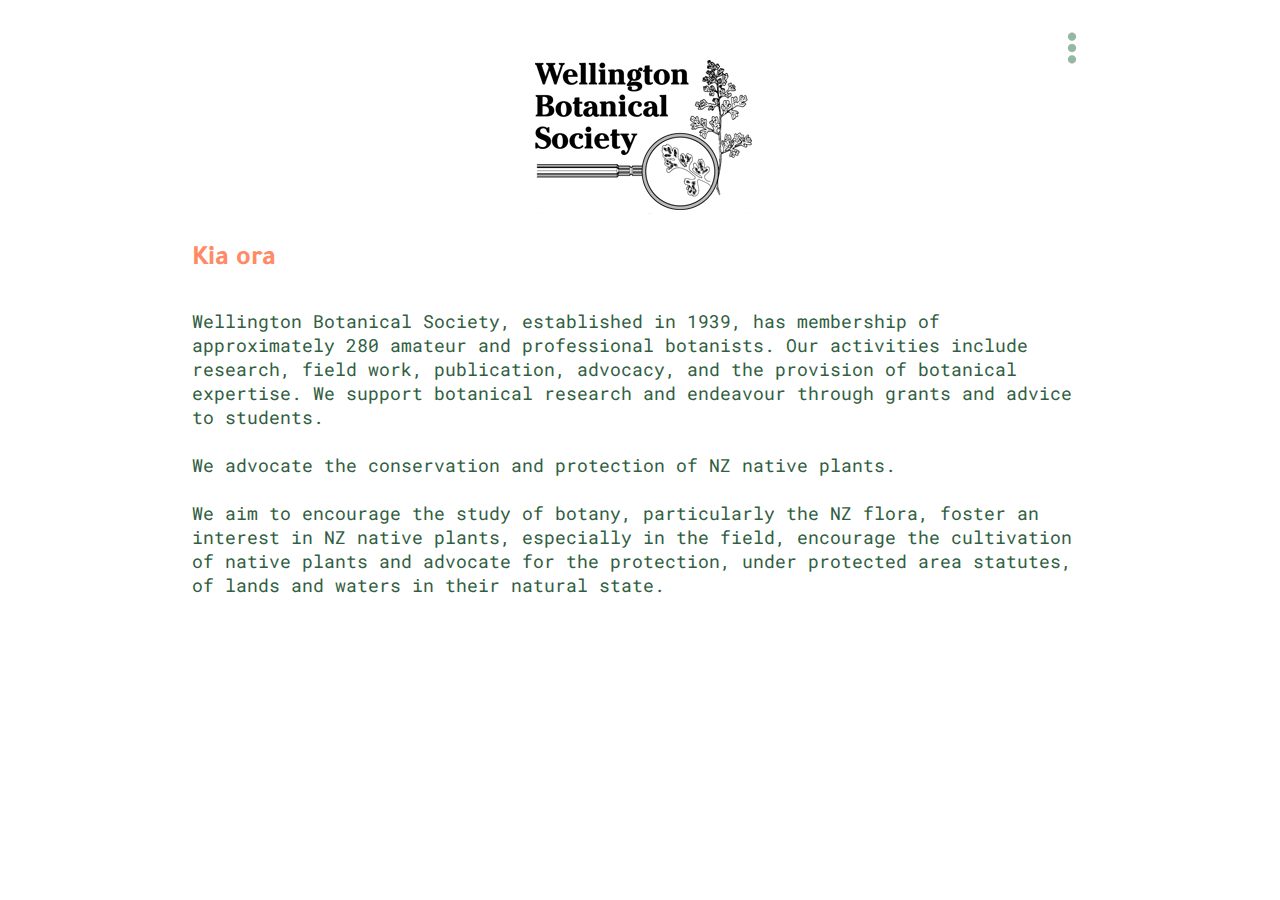
<file: index.html>
<!DOCTYPE html>
<html>
  <head>
    <meta charset="UTF-8">
    <meta name="viewport" content="width=device-width,initial-scale=1">
    <title>Wellington Botanical Society - Field trips</title>
    <link rel="stylesheet" href="css/style.css" type="text/css">
    <link rel="stylesheet" href="https://cdnjs.cloudflare.com/ajax/libs/font-awesome/4.7.0/css/font-awesome.min.css">
    <link href="https://fonts.googleapis.com/css?family=Roboto+Mono|Tajawal&display=swap" rel="stylesheet">
  </head>

  <body>
    <!-- Nav Bar Start -->
    <header class="header">
      <nav>
        <div class="container">
          <a class="menu-icon" href="menu.html">
            <img src="images/vertical-dots.png" alt="menu-icon">
          </a>
        </div>
      </nav>
    </header>
    <!-- Nav bar finish -->

    <section class="page-content background-colour background-colour--white">
      <div class="container">
        <div class="index-content-container">
          <div class="index-content">
            <img src="images/wellington-botanical-society-logo.png">
          </div>
        </div>

        <h1 class="heading heading--peach">Kia ora</h1>
        <p> 
          Wellington Botanical Society, established in 1939, has membership of approximately 280 amateur and professional botanists.   Our activities include research, field work, publication, advocacy, and the provision of botanical expertise.   We support botanical research and endeavour through grants and advice to students.
      </p>
      
        <br>

      <p>
          We advocate the conservation and protection of NZ native plants.
      </p>
      
        <br>

      <p>
          We aim to encourage the study of botany, particularly the NZ flora, foster an interest in NZ native plants, especially in the field, encourage the cultivation of native plants and advocate for the protection, under protected area statutes, of lands and waters in their natural state.
      </p>
      </div>
    </section>

    <script src="//ajax.googleapis.com/ajax/libs/jquery/1.7.2/jquery.min.js" type="text/javascript"></script>
  </body>
</html>
</file>
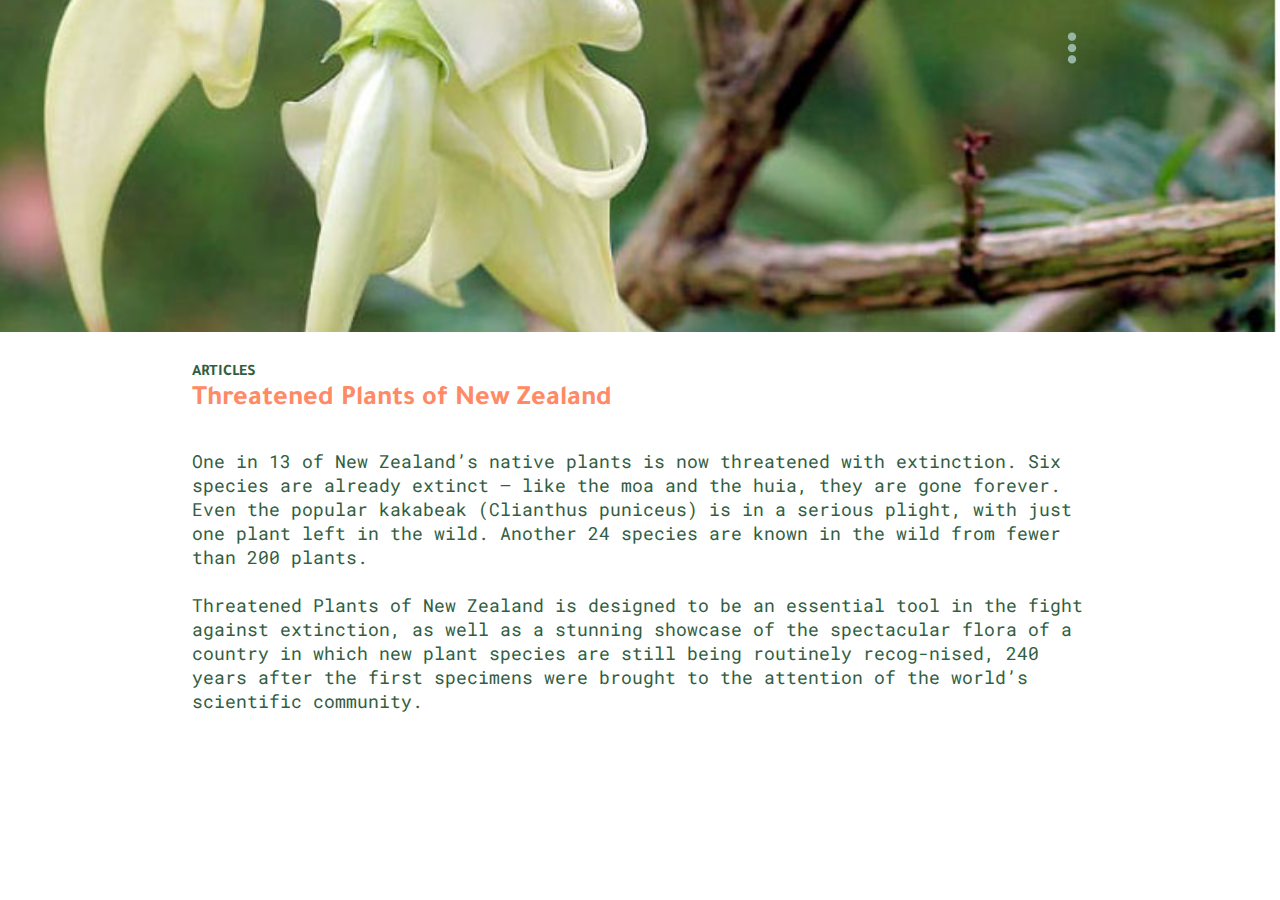
<file: article-threatened-plants-of-nz.html>
<!DOCTYPE html>
<html>
  <head>
    <meta charset="UTF-8">
    <meta name="viewport" content="width=device-width,initial-scale=1">
    <title>Wellington Botanical Society - Threatened Plants of New Zealand</title>
    <link rel="stylesheet" href="css/style.css" type="text/css">
    <link rel="stylesheet" href="https://cdnjs.cloudflare.com/ajax/libs/font-awesome/4.7.0/css/font-awesome.min.css">
    <link href="https://fonts.googleapis.com/css?family=Roboto+Mono|Tajawal&display=swap" rel="stylesheet">
  </head>

  <body>
    <!-- Nav Bar Start -->
    <header class="header">
      <nav>
        <div class="container">
          <a class="menu-icon" href="menu.html">
            <img src="images/vertical-dots.png" alt="menu-icon">
          </a>
        </div>
      </nav>
    </header>
    <!-- Nav bar finish -->

    <section class="page-content">
      <div class="landing-image-container">
        <img class="landing-image-container__image" src="images/white-kaka-beak.jpg">
      </div>

      <div class="container"> 
        <h3 class="subheading">Articles</h1>
        <h1 class="heading heading--peach">Threatened Plants of New Zealand</h1>
        <p>
          One in 13 of New Zealand’s native plants is now threatened with extinction.   Six species are already extinct – like the moa and the huia, they are gone forever.   Even the popular kakabeak (Clianthus puniceus) is in a serious plight, with just one plant left in the wild.   Another 24 species are known in the wild from fewer than 200 plants.
        </p>

        <br>

        <p>
          Threatened Plants of New Zealand is designed to be an essential tool in the fight against extinction, as well as a stunning showcase of the spectacular flora of a country in which new plant species are still being routinely recog-nised, 240 years after the first specimens were brought to the attention of the world’s scientific community.
        </p>
      </div>
    </section>

    <script src="//ajax.googleapis.com/ajax/libs/jquery/1.7.2/jquery.min.js" type="text/javascript"></script>
  </body>
</html>
</file>
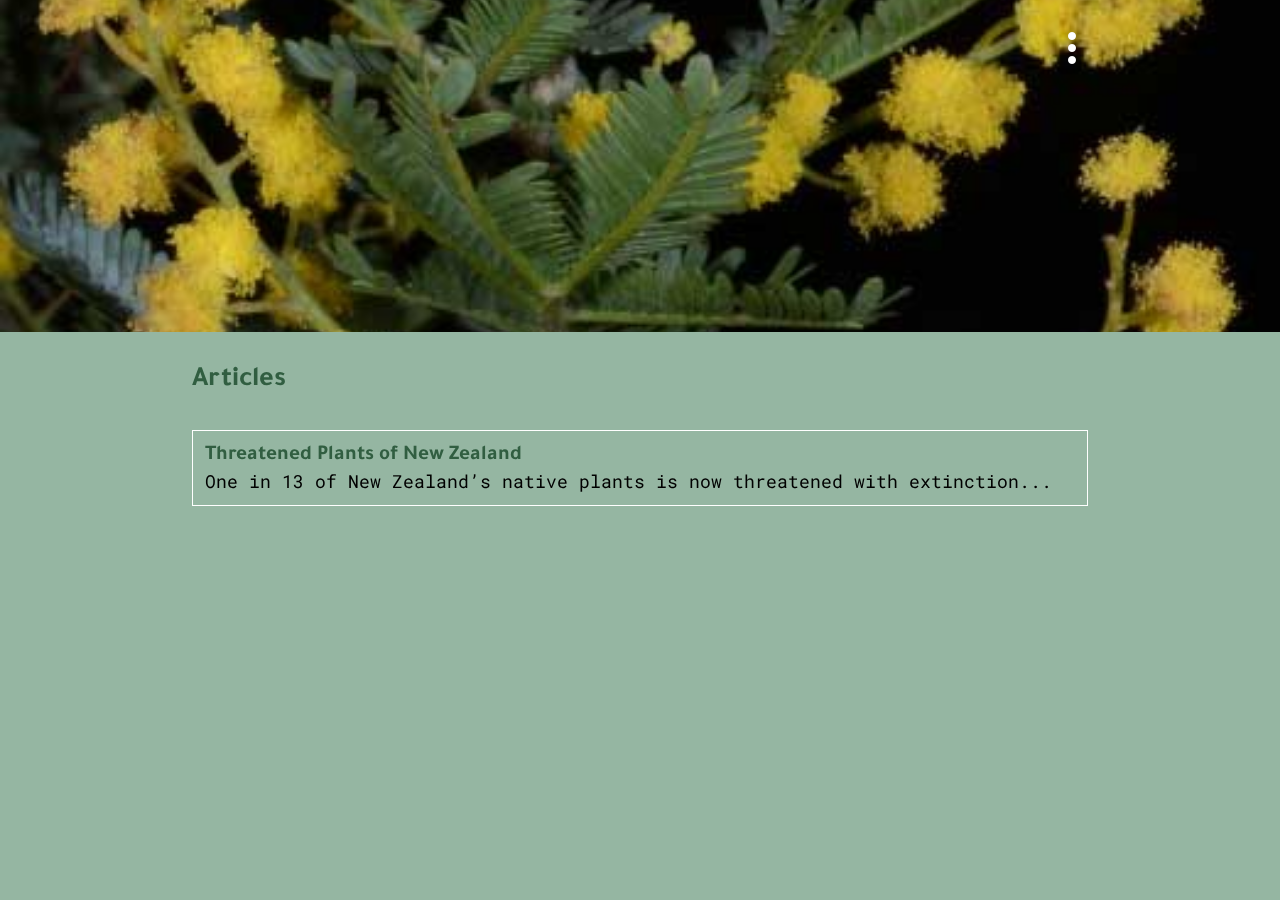
<file: articles.html>
<!DOCTYPE html>
<html>
  <head>
    <meta charset="UTF-8">
    <meta name="viewport" content="width=device-width,initial-scale=1">
    <title>Wellington Botanical Society - Articles</title>
  	<link rel="stylesheet" href="css/style.css" type="text/css">
  	<link rel="stylesheet" href="https://cdnjs.cloudflare.com/ajax/libs/font-awesome/4.7.0/css/font-awesome.min.css">
    <link href="https://fonts.googleapis.com/css?family=Roboto+Mono|Tajawal&display=swap" rel="stylesheet">
  </head>

  <body>
    <!-- Nav Bar Start -->
    <header class="header">
      <nav>
        <div class="container">
          <a class="menu-icon" href="menu.html">
            <img src="images/vertical-dots-white.png" alt="menu-icon">
          </a>
        </div>
      </nav>
    </header>
    <!-- Nav bar finish -->

    <section class="page-content">
      <div class="landing-image-container">
        <img class="landing-image-container__image" src="images/membership-image.jpg">
      </div>

      <div class="container"> 
        <h1 class="heading heading--white">Articles</h1>

        <a href="article-threatened-plants-of-nz.html" class="article">
          <h3 class="article__title">
            Threatened Plants of New Zealand
          </h3>
          <p class="article__blurb">
            One in 13 of New Zealand’s native plants is now threatened with extinction...
          </p>
        </a>
      </div>
    </section>

    <div class="background-color-block">

    <script src="//ajax.googleapis.com/ajax/libs/jquery/1.7.2/jquery.min.js" type="text/javascript"></script>
  </body>
</html>
</file>
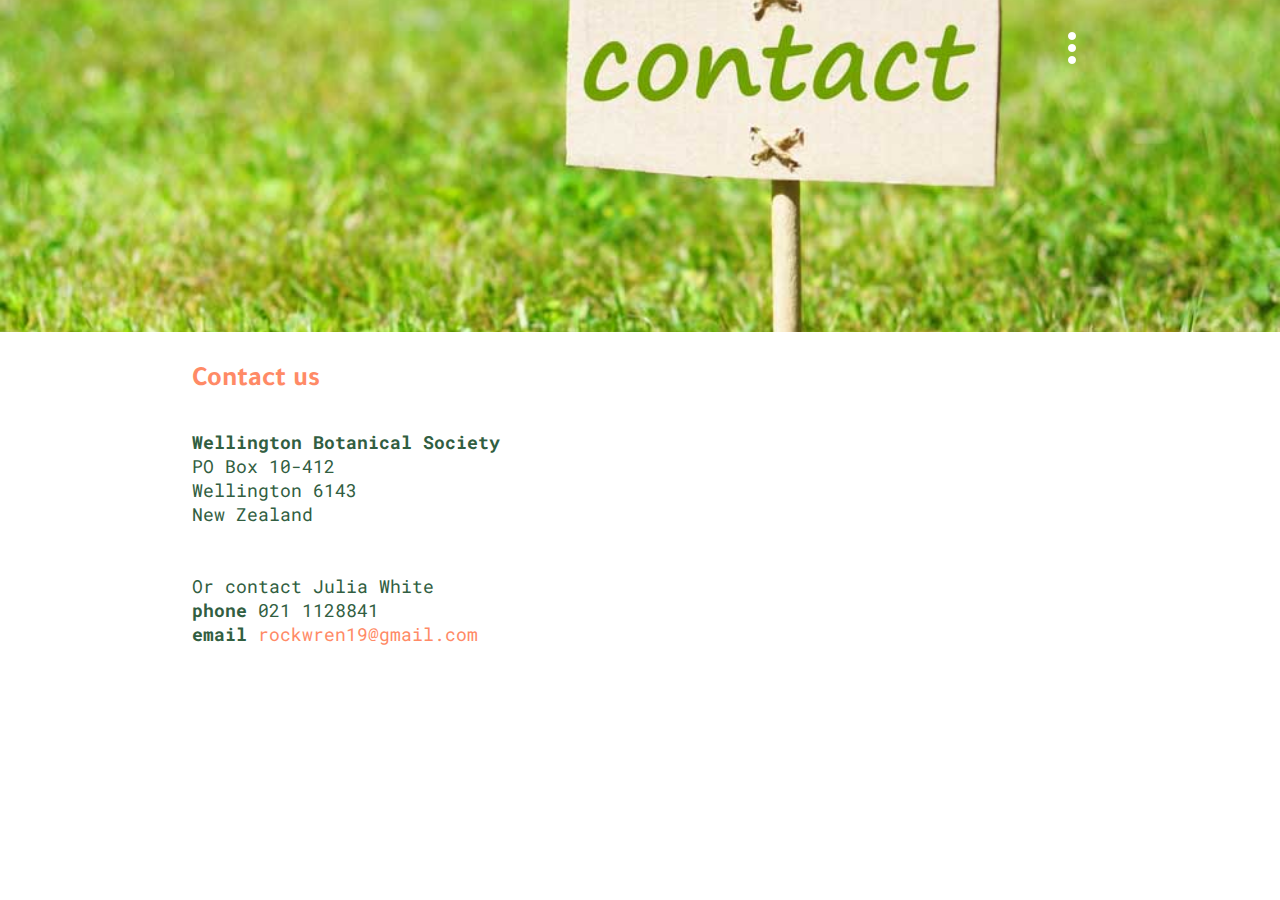
<file: contact-us.html>
<!DOCTYPE html>
<html>
  <head>
    <meta charset="UTF-8">
    <meta name="viewport" content="width=device-width,initial-scale=1">
    <title>Wellington Botanical Society - Gallery</title>
    <link rel="stylesheet" href="css/style.css" type="text/css">
    <link rel="stylesheet" href="https://cdnjs.cloudflare.com/ajax/libs/font-awesome/4.7.0/css/font-awesome.min.css">
    <link href="https://fonts.googleapis.com/css?family=Roboto+Mono|Tajawal&display=swap" rel="stylesheet">
  </head>

  <body>
    <!-- Nav Bar Start -->
    <header class="header">
      <nav>
        <div class="container">
          <a class="menu-icon" href="menu.html">
            <img src="images/vertical-dots-white.png" alt="menu-icon">
          </a>
        </div>
      </nav>
    </header>
    <!-- Nav bar finish -->

    <section class="page-content">
      <div class="landing-image-container">
        <img class="landing-image-container__image" src="images/contact-image.jpg">
      </div>

      <div class="container"> 
        <h1 class="heading heading--peach">Contact us</h1>
        <p>
          <strong>Wellington Botanical Society</strong>
          <br>PO Box 10-412
          <br>Wellington 6143
          <br>New Zealand
        </p>
          
        <br>
        <br>

        <p>
          Or contact Julia White
          <br><strong>phone</strong> 021 1128841
          <br><strong>email</strong> <a class="link" href="mailto:rockwren19@gmail.com">rockwren19@gmail.com</a>
        </p>
      </div>
    </section>

    <script src="//ajax.googleapis.com/ajax/libs/jquery/1.7.2/jquery.min.js" type="text/javascript"></script>
  </body>
</html>
</file>
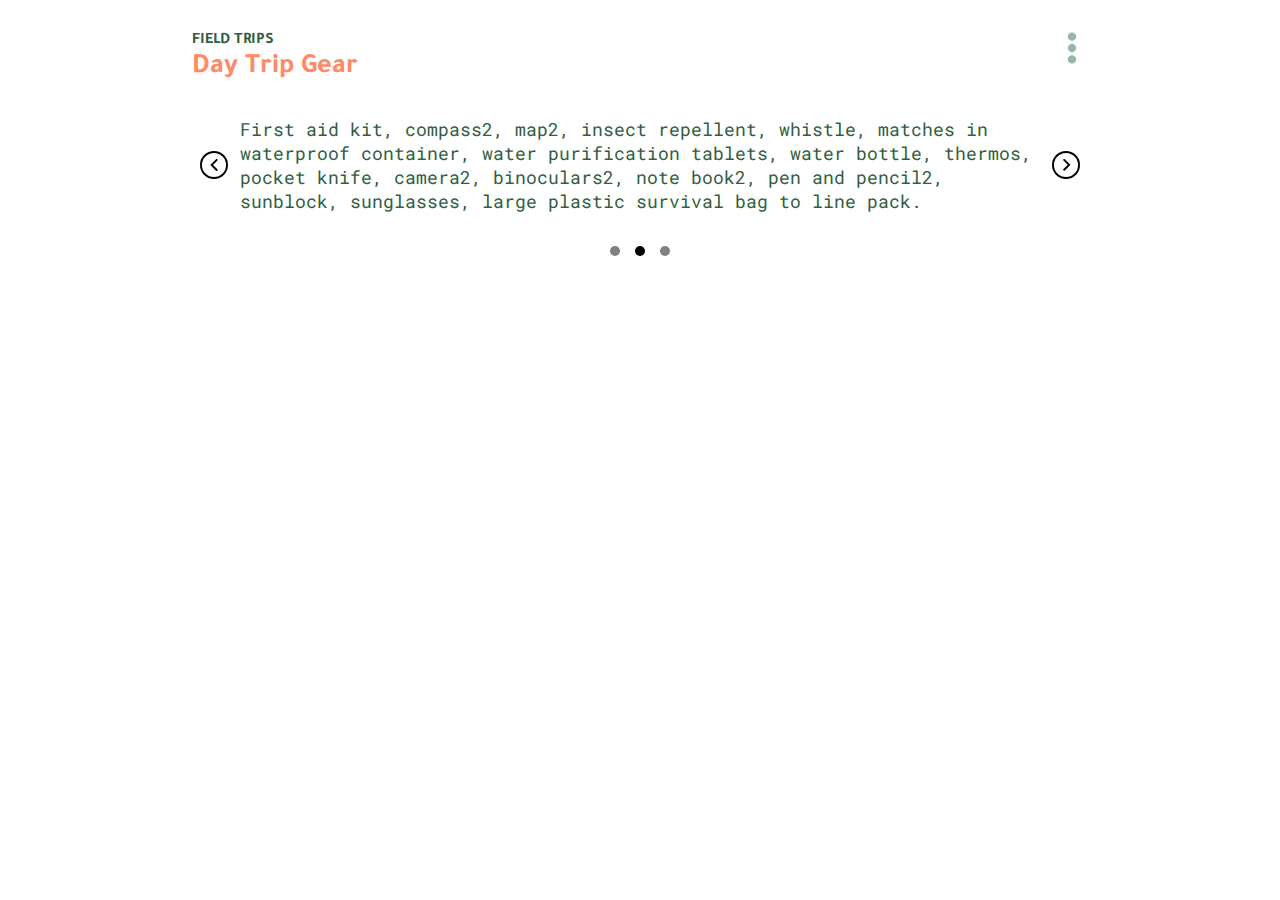
<file: day-trip-gear.html>
<!DOCTYPE html>
<html>
  <head>
    <meta charset="UTF-8">
    <meta name="viewport" content="width=device-width,initial-scale=1">
    <title>Wellington Botanical Society - Day Trip Gear</title>
  	<link rel="stylesheet" href="css/style.css" type="text/css">
  	<link rel="stylesheet" href="https://cdnjs.cloudflare.com/ajax/libs/font-awesome/4.7.0/css/font-awesome.min.css">
    <link href="https://fonts.googleapis.com/css?family=Roboto+Mono|Tajawal&display=swap" rel="stylesheet">
  </head>

  <body>
    <!-- Nav Bar Start -->
    <header class="header">
      <nav>
        <div class="container">
          <a class="menu-icon" href="menu.html">
            <img src="images/vertical-dots.png" alt="menu-icon">
          </a>
        </div>
      </nav>
    </header>
    <!-- Nav bar finish -->

    <section class="page-content">
      <div class="container">
        <h3 class="subheading">Field trips</h3>
        <h1 class="heading heading--peach">Day Trip Gear</h1>
        <div class="gear-list">
          <div class="gear-list__content">
            <p>
              First aid kit, compass2, map2, insect repellent, whistle, matches in waterproof container, water purification tablets, water bottle, thermos, pocket knife, camera2, binoculars2,  note book2, pen and pencil2, sunblock, sunglasses, large plastic survival bag to line pack.
            </p>

            <!-- gear list navigation-->
            <a href="recommended-clothing.html" class="gear-list__btn gear-list__btn--left">
              <i class="gear-list__btn__icon"></i>
            </a>
            <a href="overnight-trip-gear.html" class="gear-list__btn gear-list__btn--right">
              <i class="gear-list__btn__icon"></i>
            </a>
          </div>
          
          <ul class="gear-list__pager">
            <li class="gear-list__pager__page"></li>
            <li class="gear-list__pager__page gear-list__pager__page--selected"></li>
            <li  class="gear-list__pager__page"></li>
          </ul>
        </div>
      </div>
    </section>

    <script src="//ajax.googleapis.com/ajax/libs/jquery/1.7.2/jquery.min.js" type="text/javascript"></script>
  </body>
</html>
</file>
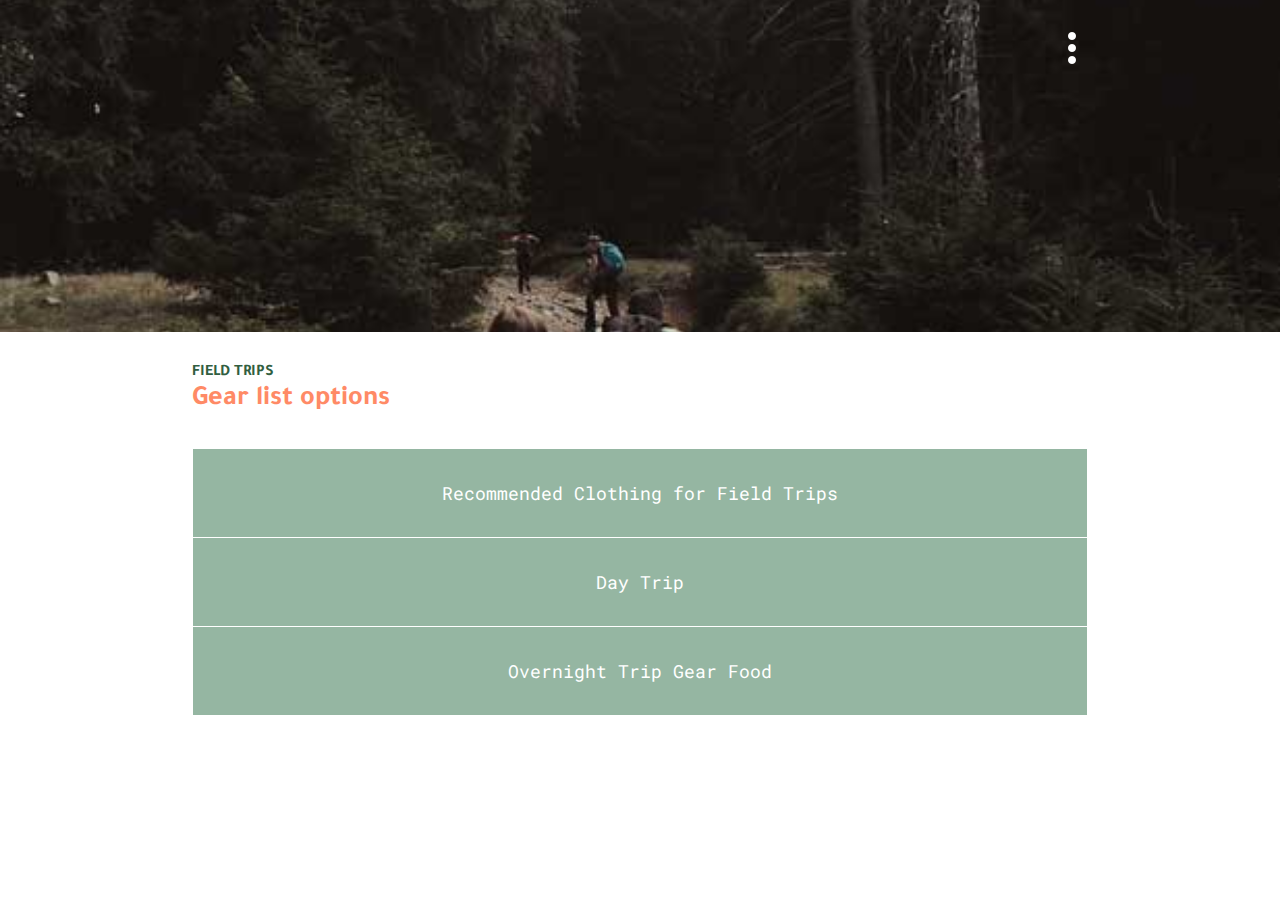
<file: field-trip-gear-list-options.html>
<!DOCTYPE html>
<html>
  <head>
    <meta charset="UTF-8">
    <meta name="viewport" content="width=device-width,initial-scale=1">
    <title>Wellington Botanical Society - Field trips</title>
    <link rel="stylesheet" href="css/style.css" type="text/css">
    <link rel="stylesheet" href="https://cdnjs.cloudflare.com/ajax/libs/font-awesome/4.7.0/css/font-awesome.min.css">
    <link href="https://fonts.googleapis.com/css?family=Roboto+Mono|Tajawal&display=swap" rel="stylesheet">
  </head>

  <body>
    <!-- Nav Bar Start -->
    <header class="header">
      <nav>
        <div class="container">
          <a class="menu-icon" href="menu.html">
            <img src="images/vertical-dots-white.png" alt="menu-icon">
          </a>
        </div>
      </nav>
    </header>
    <!-- Nav bar finish -->

    <section class="page-content">
      <div class="landing-image-container">
        <img class="landing-image-container__image" src="images/field-trip-image.jpg">
      </div>

      <div class="container"> 
        <h3 class="subheading">Field Trips</h3>
        <h1 class="heading heading--peach">Gear list options</h1>
        <div class="field-trip-gear-list-option-container">
        
          <a href="recommended-clothing.html">

            <div class="field-trip-gear-list-option">
            
            Recommended Clothing for Field Trips

            </div>
          </a>

           <a href="day-trip-gear.html">

            <div class="field-trip-gear-list-option">
            
            Day Trip 

            </div>

          </a>
          
          <a href="overnight-trip-gear.html">
           
            <div class="field-trip-gear-list-option">
            
            Overnight Trip Gear Food

            </div>

          </a>

        </div>
      </div>
    </section>

    <script src="//ajax.googleapis.com/ajax/libs/jquery/1.7.2/jquery.min.js" type="text/javascript"></script>
  </body>
</html>
</file>
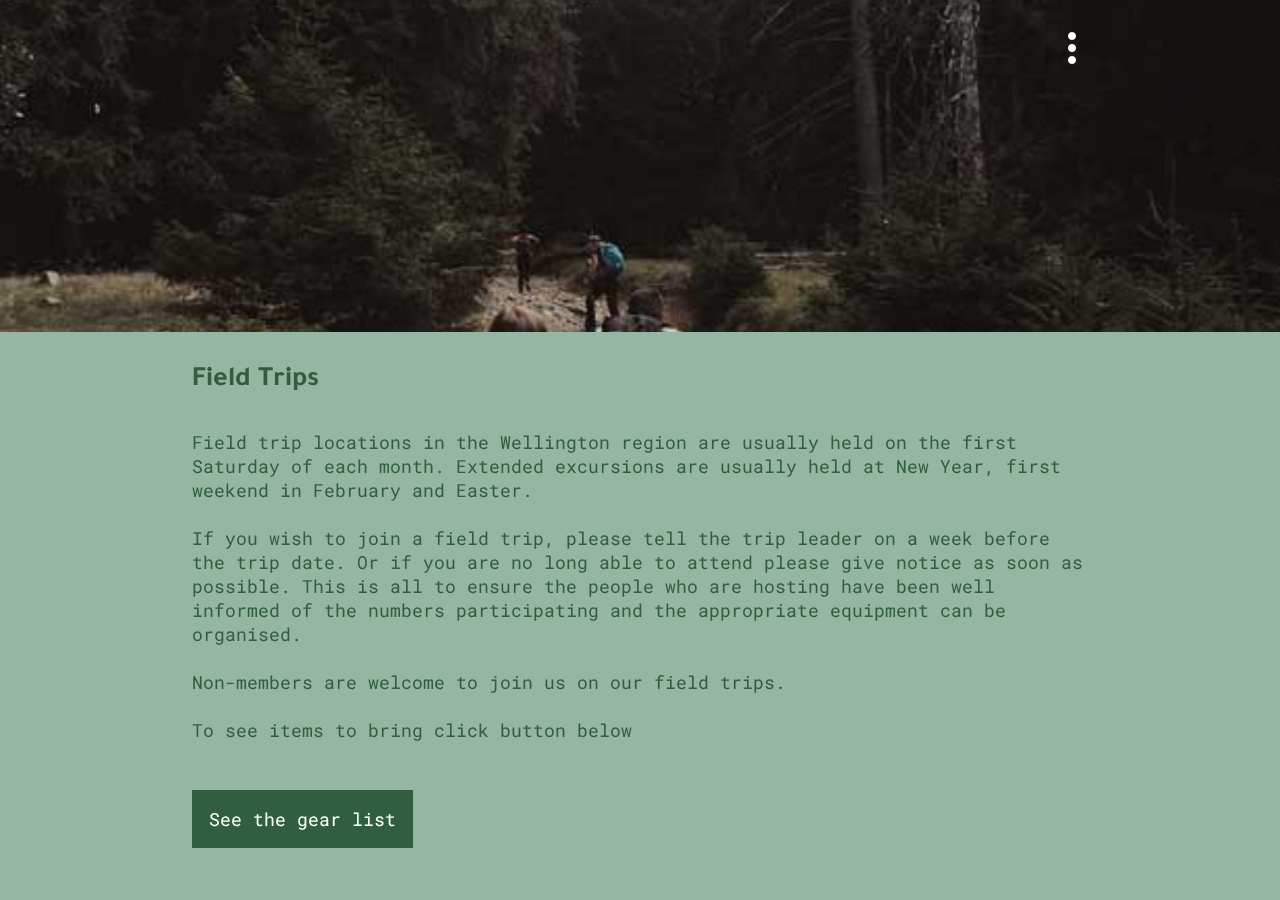
<file: field-trips.html>
<!DOCTYPE html>
<html>
  <head>
    <meta charset="UTF-8">
    <meta name="viewport" content="width=device-width,initial-scale=1">
    <title>Wellington Botanical Society - Field trips</title>
    <link rel="stylesheet" href="css/style.css" type="text/css">
    <link rel="stylesheet" href="https://cdnjs.cloudflare.com/ajax/libs/font-awesome/4.7.0/css/font-awesome.min.css">
    <link href="https://fonts.googleapis.com/css?family=Roboto+Mono|Tajawal&display=swap" rel="stylesheet">
  </head>

  <body>
    <!-- Nav Bar Start -->
    <header class="header">
      <nav>
        <div class="container">
          <a class="menu-icon" href="menu.html">
            <img src="images/vertical-dots-white.png" alt="menu-icon">
          </a>
        </div>
      </nav>
    </header>
    <!-- Nav bar finish -->

    <section class="page-content">
      <div class="landing-image-container">
        <img class="landing-image-container__image" src="images/field-trip-image.jpg">
      </div>

      <div class="container"> 
        <h1 class="heading heading--white">Field Trips</h1>
        <p>
          Field trip locations in the Wellington region are usually held on the first Saturday of each month.   Extended excursions are usually held at New Year, first weekend in February and Easter.
        </p>

        <br>

        <p>
          If you wish to join a field trip, please tell the trip leader on  a week before the trip date.  Or if you are no long able to attend please give notice as  soon as possible. This is all to ensure the people who are hosting have been well informed of the numbers participating and the appropriate equipment can be organised. 
        </p>
      
        <br>

        <p>
          Non-members are welcome to join us on our field trips.
        </p>
      
        <br>

        <p>
          To see items to bring click button below
        </p>

        <br>
        <br>

        <a href="field-trip-gear-list-options.html" class="btn btn--primary">See the gear list</a>
      </div>
    </section>

    <div class="background-color-block">

    <script src="//ajax.googleapis.com/ajax/libs/jquery/1.7.2/jquery.min.js" type="text/javascript"></script>
  </body>
</html>
</file>
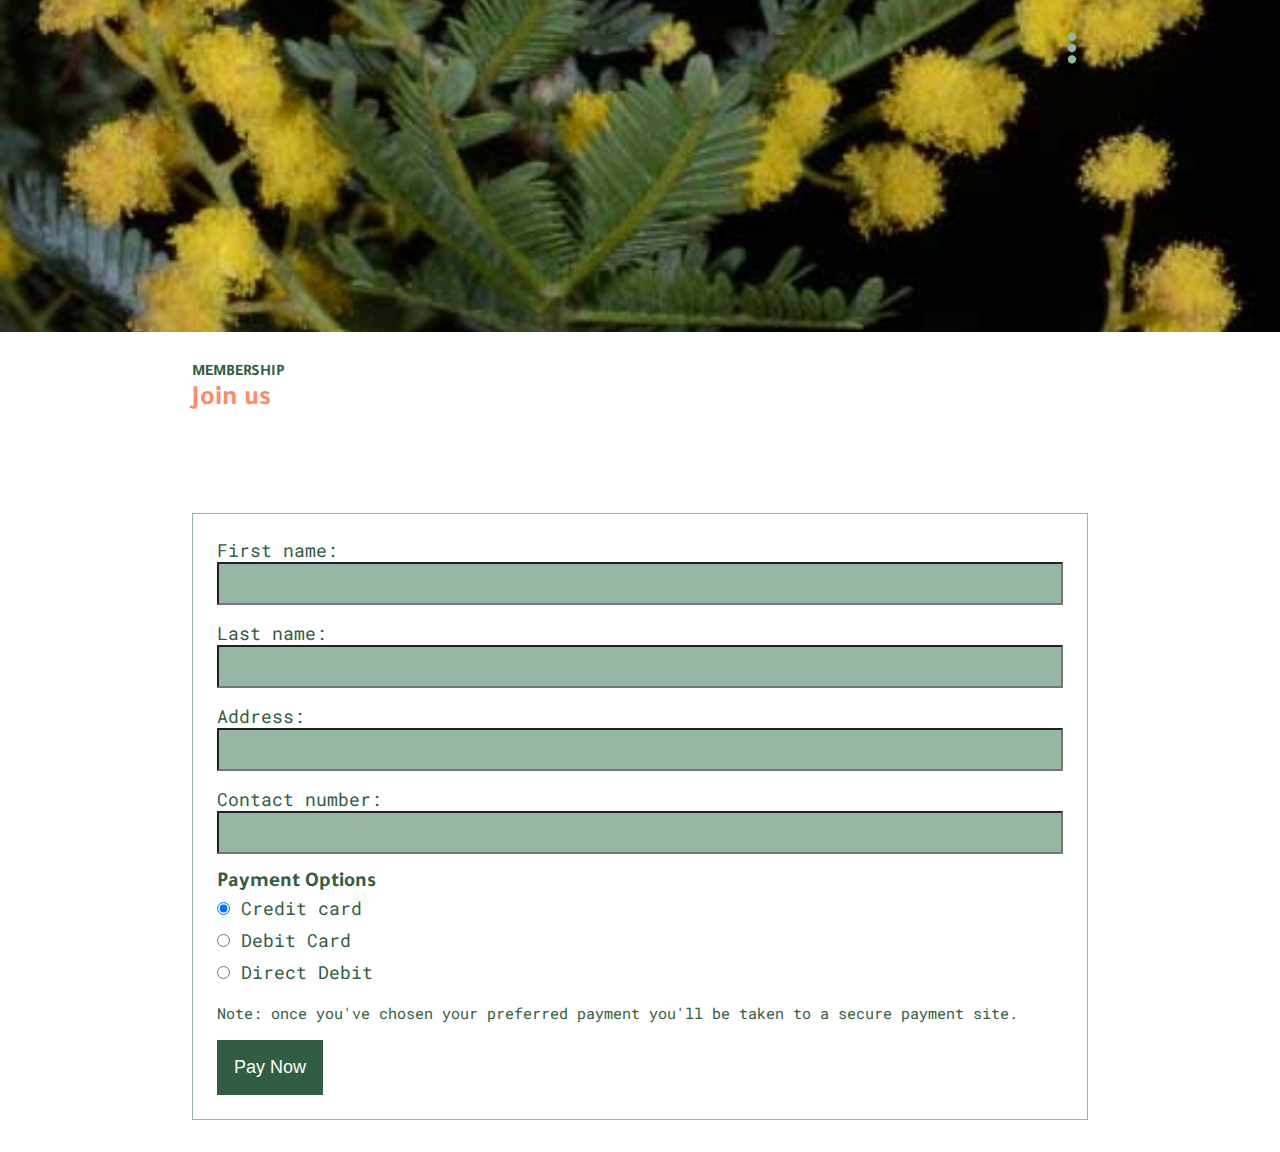
<file: membership-join-us.html>
<!DOCTYPE html>
<html>
  <head>
    <meta charset="UTF-8">
    <meta name="viewport" content="width=device-width,initial-scale=1">
    <title>Wellington Botanical Society - Memberships</title>
    <link rel="stylesheet" href="css/style.css" type="text/css">
    <link rel="stylesheet" href="https://cdnjs.cloudflare.com/ajax/libs/font-awesome/4.7.0/css/font-awesome.min.css">
    <link href="https://fonts.googleapis.com/css?family=Roboto+Mono|Tajawal&display=swap" rel="stylesheet">
  </head>

  <body>
    <!-- Nav Bar Start -->
    <header class="header">
      <nav>
        <div class="container">
          <a class="menu-icon" href="menu.html">
            <img src="images/vertical-dots.png" alt="menu-icon">
          </a>
        </div>
      </nav>
    </header>
    <!-- Nav bar finish -->

    <section class="page-content">
      <div class="landing-image-container">
        <img class="landing-image-container__image" src="images/membership-image.jpg">
      </div>

      <div class="container"> 
        <h3 class="subheading">
          Membership
        </h3>
        <h1 class="heading heading--peach">Join us</h1>
      </div>
      <div class="container">
        <div class="padded-border-box">
          <form>

              <div class="form-group">

                  <label for="firstname">First name:</label>

                  <input type="text" name="firstname">

              </div>

              <div class="form-group">

                  <label for="lastname">Last name:</label>

                  <input type="text" name="lastname">

              </div>

              <div class="form-group">

                  <label for="address">Address:</label>

                  <input type="text" name="address">

              </div>

              <div class="form-group">

                  <label for="contact_number">Contact number:</label>

                  <input type="text" name="contact_number">

              </div>

              <h3>Payment Options</h3>

              <div class="form-group">

                  <div class="radio-group">

                      <label for="creditcard">

                          <input type="radio" name="creditcard" value="credit card" checked> Credit card

                      </label>

                      <label for="debitcard">

                          <input type="radio" name="debitcard" value="debit card"> Debit Card

                      </label>

                      <label for="directdebit">

                          <input type="radio" name="directdebit" value="direct debit"> Direct Debit

                      </label>

                  </div>

              </div>

              <div class="form-group">

                  <p><small>Note: once you've chosen your preferred payment  you'll be taken to a secure payment site.</small></p>

              </div>

              <input class="btn btn--primary" type="submit" value="Pay Now">

          </form>
        </div>
    </div>
    </section>

    <script src="//ajax.googleapis.com/ajax/libs/jquery/1.7.2/jquery.min.js" type="text/javascript"></script>
  </body>
</html>
</file>
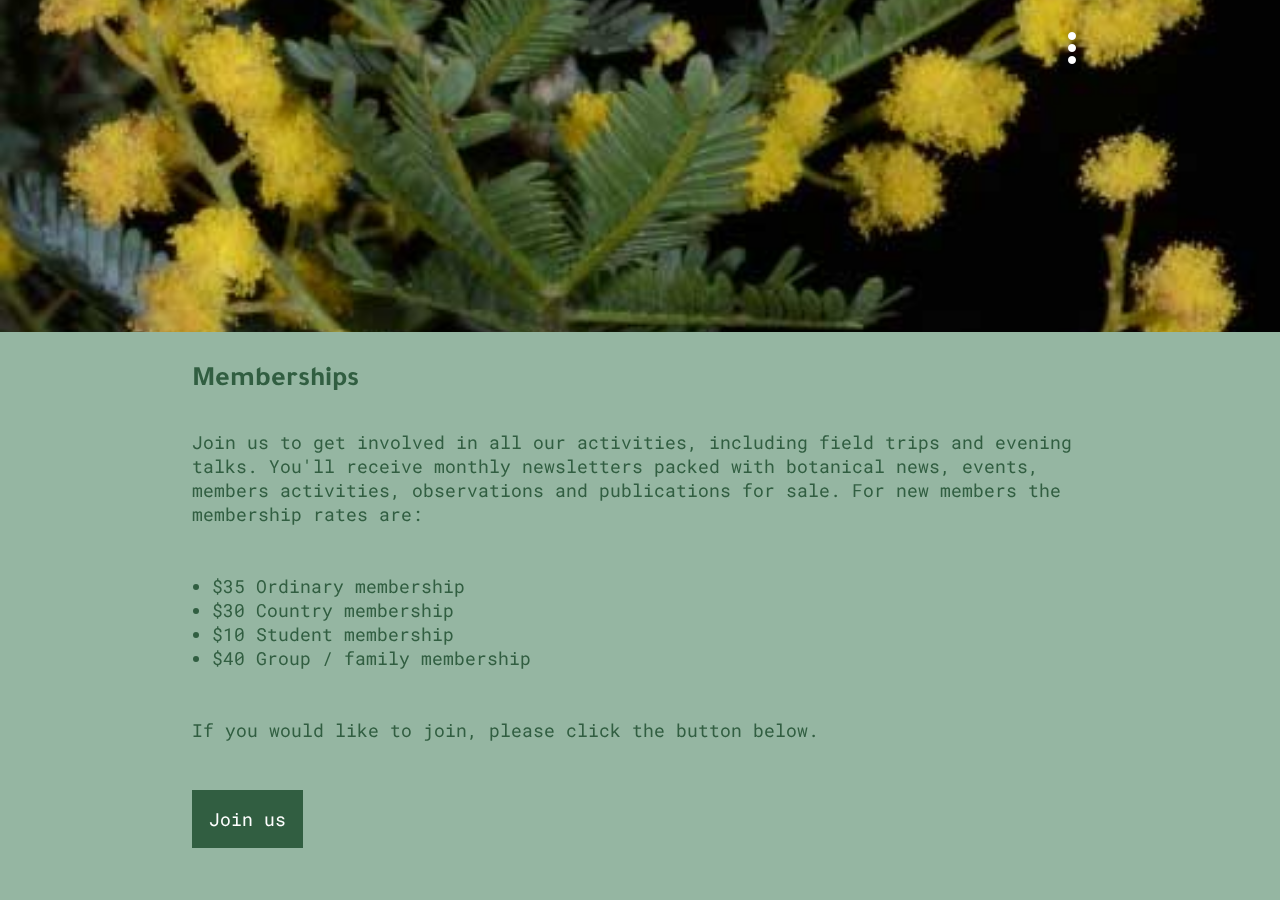
<file: membership-landing-page.html>
<!DOCTYPE html>
<html>
  <head>
    <meta charset="UTF-8">
    <meta name="viewport" content="width=device-width,initial-scale=1">
    <title>Wellington Botanical Society - Memberships</title>
    <link rel="stylesheet" href="css/style.css" type="text/css">
    <link rel="stylesheet" href="https://cdnjs.cloudflare.com/ajax/libs/font-awesome/4.7.0/css/font-awesome.min.css">
    <link href="https://fonts.googleapis.com/css?family=Roboto+Mono|Tajawal&display=swap" rel="stylesheet">
  </head>

  <body>
    <!-- Nav Bar Start -->
    <header class="header">
      <nav>
        <div class="container">
          <a class="menu-icon" href="menu.html">
            <img src="images/vertical-dots-white.png" alt="menu-icon">
          </a>
        </div>
      </nav>
    </header>
    <!-- Nav bar finish -->

    <section class="page-content">
      <div class="landing-image-container">
        <img class="landing-image-container__image" src="images/membership-image.jpg">
      </div>

      <div class="container"> 
        <h1 class="heading heading--white">Memberships</h1>

        <p>
            Join us to get involved in all our activities, including field trips and evening talks. 

            You'll receive monthly newsletters packed with botanical news, events, members activities, observations and publications for sale.

            For new members the membership rates are:
        </p>

        <br>
        <br>

        <ul>
            <li>$35 Ordinary membership</li>
            <li>$30 Country membership</li>
            <li>$10 Student membership</li>
            <li>$40 Group / family membership</li>
        </ul>

        <br>
        <br>

        <p>If you would like to join, please  click the button below.</p>

        <br>
        <br>
        
        <a href="membership-join-us.html" class="btn btn--primary">Join us</a>
      </div>
    </section>

    <div class="background-color-block">

    <script src="//ajax.googleapis.com/ajax/libs/jquery/1.7.2/jquery.min.js" type="text/javascript"></script>
  </body>
</html>
</file>
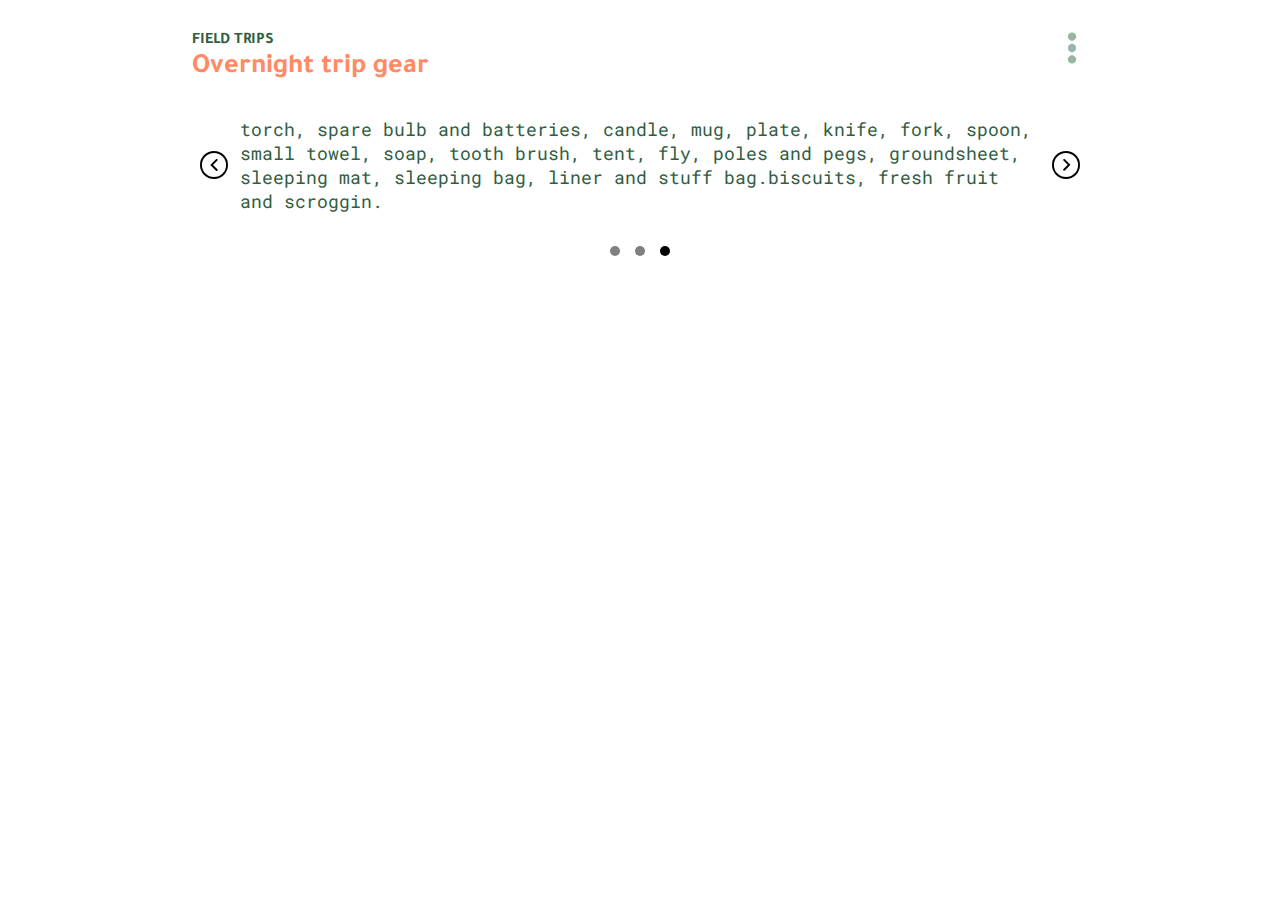
<file: overnight-trip-gear.html>
<!DOCTYPE html>
<html>
  <head>
    <meta charset="UTF-8">
    <meta name="viewport" content="width=device-width,initial-scale=1">
    <title>Wellington Botanical Society - Day Trip Gear: Recommended clothing</title>
    <link rel="stylesheet" href="css/style.css" type="text/css">
    <link rel="stylesheet" href="https://cdnjs.cloudflare.com/ajax/libs/font-awesome/4.7.0/css/font-awesome.min.css">
    <link href="https://fonts.googleapis.com/css?family=Roboto+Mono|Tajawal&display=swap" rel="stylesheet">
  </head>

  <body>
    <!-- Nav Bar Start -->
    <header class="header">
      <nav>
        <div class="container">
          <a class="menu-icon" href="menu.html">
            <img src="images/vertical-dots.png" alt="menu-icon">
          </a>
        </div>
      </nav>
    </header>
    <!-- Nav bar finish -->

    <section class="page-content">
      <div class="container">
        <h3 class="subheading">Field trips</h3>
        <h1 class="heading heading--peach">Overnight trip gear</h1>
        <div class="gear-list">
          <div class="gear-list__content">
            <p>
              torch, spare bulb and batteries, candle, mug, plate, knife, fork, spoon, small towel, soap, tooth brush, tent, fly, poles and pegs, groundsheet, sleeping mat, sleeping bag, liner and stuff bag.biscuits, fresh fruit and scroggin.
            </p>

            <!-- gear list navigation-->
            <a href="day-trip-gear.html" class="gear-list__btn gear-list__btn--left">
              <i class="gear-list__btn__icon"></i>
            </a>
            <a href="recommended-clothing.html" class="gear-list__btn gear-list__btn--right">
              <i class="gear-list__btn__icon"></i>
            </a>
          </div>
          
          <ul class="gear-list__pager">
            <li class="gear-list__pager__page"></li>
            <li class="gear-list__pager__page"></li>
            <li  class="gear-list__pager__page gear-list__pager__page--selected"></li>
          </ul>
        </div>
      </div>
    </section>

    <script src="//ajax.googleapis.com/ajax/libs/jquery/1.7.2/jquery.min.js" type="text/javascript"></script>
  </body>
</html>
</file>
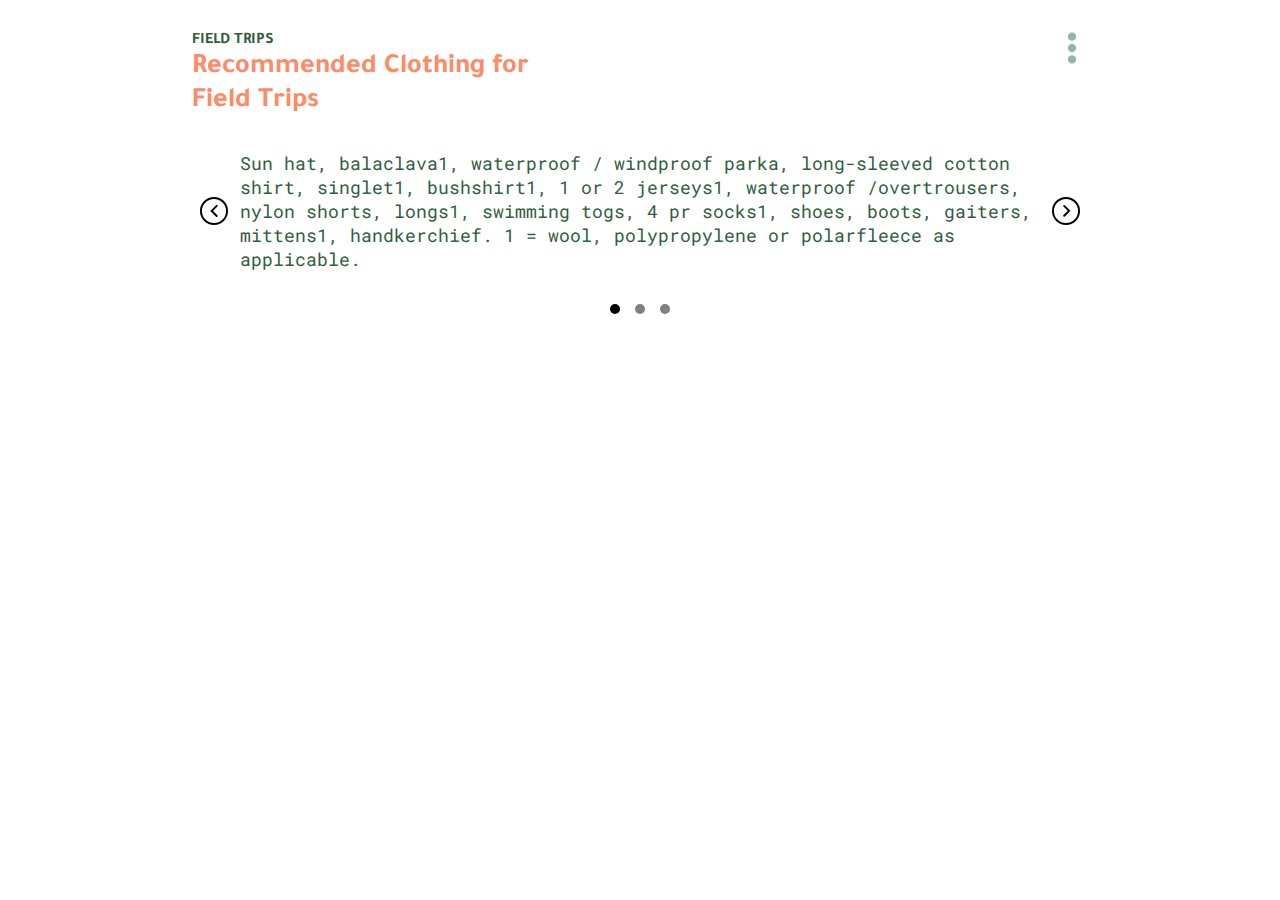
<file: recommended-clothing.html>
<!DOCTYPE html>
<html>
  <head>
    <meta charset="UTF-8">
    <meta name="viewport" content="width=device-width,initial-scale=1">
    <title>Wellington Botanical Society - Day Trip Gear: Recommended clothing</title>
  	<link rel="stylesheet" href="css/style.css" type="text/css">
  	<link rel="stylesheet" href="https://cdnjs.cloudflare.com/ajax/libs/font-awesome/4.7.0/css/font-awesome.min.css">
    <link href="https://fonts.googleapis.com/css?family=Roboto+Mono|Tajawal&display=swap" rel="stylesheet">
  </head>

  <body>
    <!-- Nav Bar Start -->
    <header class="header">
      <nav>
        <div class="container">
          <a class="menu-icon" href="menu.html">
            <img src="images/vertical-dots.png" alt="menu-icon">
          </a>
        </div>
      </nav>
    </header>
    <!-- Nav bar finish -->

    <section class="page-content">
      <div class="container">
        <h3 class="subheading">Field trips</h3>
        <h1 class="heading heading--peach">Recommended Clothing for <br>Field Trips</h1>
        <div class="gear-list">
          <div class="gear-list__content">
            <p>
              Sun hat, balaclava1, waterproof / windproof parka, long-sleeved cotton shirt, singlet1, bushshirt1, 1 or 2 jerseys1, waterproof /overtrousers, nylon shorts, longs1, swimming togs, 4 pr socks1, shoes, boots, gaiters, mittens1, handkerchief.
             1 = wool, polypropylene or polarfleece as applicable.
            </p>

            <!-- gear list navigation-->
            <a href="overnight-trip-gear.html" class="gear-list__btn gear-list__btn--left">
              <i class="gear-list__btn__icon"></i>
            </a>
            <a href="day-trip-gear.html" class="gear-list__btn gear-list__btn--right">
              <i class="gear-list__btn__icon"></i>
            </a>
          </div>
          
          <ul class="gear-list__pager">
            <li class="gear-list__pager__page gear-list__pager__page--selected"></li>
            <li class="gear-list__pager__page"></li>
            <li  class="gear-list__pager__page"></li>
          </ul>
        </div>
      </div>
    </section>

    <script src="//ajax.googleapis.com/ajax/libs/jquery/1.7.2/jquery.min.js" type="text/javascript"></script>
  </body>
</html>
</file>
<file: css/style.css>
* {
  margin: 0;
  padding: 0;
  box-sizing: border-box;
  text-decoration: none; }

body {
  font-family: 'Roboto Mono', Courier, monospace;
  font-size: 18px;
  color: #315E41; }

h1,
h2,
h3,
h4,
h5,
h6 {
  font-family: 'Tajawal', sans-serif; }

ul {
  padding-left: 20px; }

.heading {
  font-size: 28px;
  margin-bottom: 32px; }
  .heading--peach {
    color: #FF8A66; }
  .heading--white {
    color: FF8A66; }

.link {
  color: #FF8A66; }

.menu-icon {
  display: inline-block; }

.subheading {
  font-size: 16px;
  font-weight: bold;
  text-transform: uppercase; }
  .subheading--peach {
    color: #FF8A66; }
  .subheading--white {
    color: #FFFFFF; }

p.thicker {
  font-weight: 900; }

.contact-link {
  color: #FF8A66; }

.page-content {
  position: relative;
  z-index: 1; }

.full-view {
  width: 100vw;
  height: 100vh; }
  .full-view--white {
    background-color: white; }

.padded-border-box {
  padding: 24px;
  border: 1px solid #95B6A2;
  background-color: white; }

.container {
  margin: 0 auto;
  max-width: 960px;
  padding: 32px; }

.btn {
  display: inline-block;
  padding: 16px;
  border: 1px solid;
  font-size: 18px; }
  .btn--primary {
    color: white;
    border-color: #315E41;
    background-color: #315E41; }

.form-group {
  margin-bottom: 16px; }
  .form-group input[type="text"] {
    display: block;
    width: 100%;
    padding: 12px;
    background-color: #95B6A2; }
  .form-group label {
    display: block; }
  .form-group input[type="submit"] {
    display: inline-block;
    padding: 12px;
    border-radius: 0;
    border: 1px solid #95B6A2;
    background: #95B6A2; }
  .form-group--centered {
    text-align: center; }
    @media all and (min-width: 640px) {
      .form-group--centered {
        text-align: left; } }

.radio-group label {
  margin-bottom: 8px; }

.header {
  position: fixed;
  top: 0;
  left: 0;
  width: 100%;
  z-index: 99;
  text-align: right; }

.landing-image-container {
  position: relative;
  width: 100%;
  height: 332px; }
  .landing-image-container__image {
    position: absolute;
    top: 0;
    width: 100%;
    height: 100%;
    object-fit: cover; }

.index-content-container {
  text-align: center;
  padding: 24px; }
  .index-content-container img {
    max-width: 100%;
    height: auto; }

.background-colour--white {
  background-color: white; }

.background-color-block {
  position: fixed;
  top: 0;
  z-index: -9999;
  display: inline-block;
  width: 100%;
  height: 50%;
  background-color: #95B6A2; }
  @media all and (min-width: 640px) {
    .background-color-block {
      height: 100%; } }

.article {
  display: block;
  width: 100%;
  padding: 12px;
  border: 1px solid white;
  margin-bottom: -1px;
  border: 1px solid white;
  color: white;
  background-color: #95B6A2; }
  .article:hover {
    border-color: #95B6A2;
    color: #95B6A2;
    background-color: white; }
  .article__title {
    font-weight: bold;
    color: #315E41; }
  .article__blurb {
    color: black; }

.menu {
  position: relative;
  width: 100vw;
  height: 100vh; }
  .menu__closing-button {
    position: absolute;
    top: 15px;
    right: 15px; }
  .menu__items-list {
    position: absolute;
    top: 50%;
    left: 50%;
    transform: translateX(-50%) translateY(-50%); }
  .menu__items {
    list-style: none;
    font-family: 'Tajawal', sans-serif;
    font-size: 24px; }
    .menu__items a {
      display: block;
      text-decoration-style: none;
      color: #95B6A2; }
      .menu__items a:hover {
        color: #FF8A66; }

.gear-list__content {
  position: relative;
  width: 100%;
  padding: 0 48px; }
.gear-list__pager {
  margin: 24px 0 0;
  padding: 0;
  list-style: none;
  text-align: center; }
  .gear-list__pager__page {
    display: inline-block;
    width: 10px;
    height: 10px;
    border-radius: 50%;
    background-color: grey; }
    .gear-list__pager__page:not(:last-child) {
      margin-right: 4px; }
    .gear-list__pager__page--selected {
      background-color: black; }
.gear-list__btn {
  position: absolute;
  top: 50%;
  transform: translateY(-50%);
  display: inline-block;
  padding: 8px;
  height: 44px; }
  .gear-list__btn__icon {
    display: inline-block;
    width: 28px;
    height: 28px;
    background-size: cover;
    text-decoration: none; }
  .gear-list__btn--left {
    left: 0; }
    .gear-list__btn--left .gear-list__btn__icon {
      background-image: url("../images/arrow-left.svg"); }
  .gear-list__btn--right {
    right: 0; }
    .gear-list__btn--right .gear-list__btn__icon {
      background-image: url("../images/arrow-right.svg"); }

.field-trip-gear-list-option-container {
  position: relative; }

.field-trip-gear-list-option {
  position: relative;
  margin: -1px 0 0;
  padding: 32px;
  border: 1px solid white;
  text-align: center;
  color: white;
  background-color: #95B6A2; }
  .field-trip-gear-list-option:hover {
    border-color: #95B6A2;
    color: #95B6A2;
    background-color: white; }

.grid {
  margin: 10px;
  display: grid;
  grid-template-columns: 1fr 1fr;
  grid-auto-rows: 180px;
  grid-gap: 10px; }
  .grid div {
    border: 1px solid;
    overflow: hidden; }
  .grid img {
    width: 100%;
    display: block;
    height: auto; }

/*# sourceMappingURL=style.css.map */

/*# sourceMappingURL=style.css.map */
</file>
